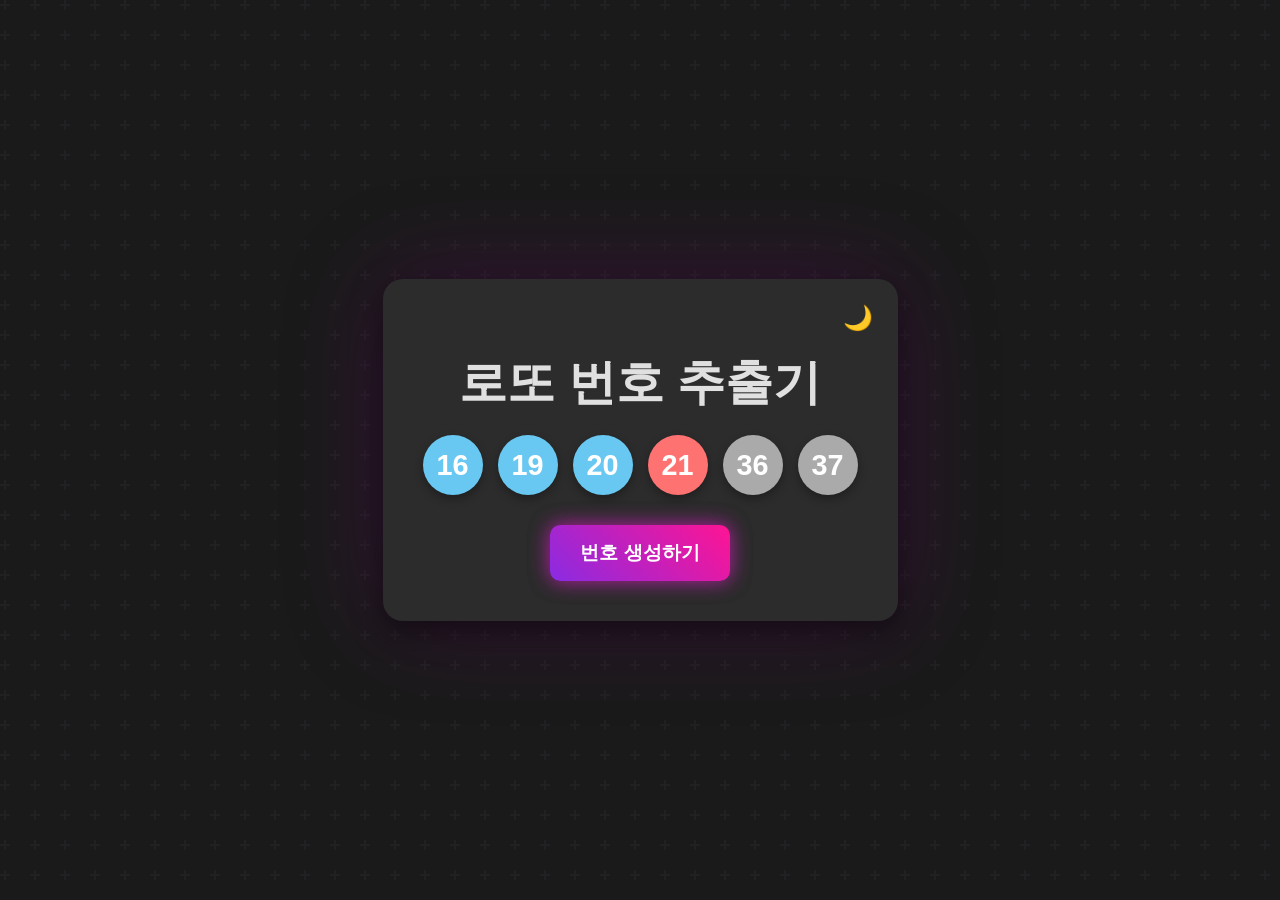
<file: index.html>
<!DOCTYPE html>
<html lang="en">
<head>
    <meta charset="UTF-8">
    <meta name="viewport" content="width=device-width, initial-scale=1.0">
    <title>로또 번호 추출기</title>
    <link rel="stylesheet" href="style.css">
</head>
<body>
    <div class="container">
        <div class="theme-toggle">
            <button id="theme-btn" aria-label="Toggle Theme">🌙</button>
        </div>
        <h1>로또 번호 추출기</h1>
        <div class="lotto-numbers">
            <span class="number"></span>
            <span class="number"></span>
            <span class="number"></span>
            <span class="number"></span>
            <span class="number"></span>
            <span class="number"></span>
        </div>
        <button id="generate-btn">번호 생성하기</button>
    </div>
    <script src="main.js"></script>
</body>
</html>
</file>
<file: style.css>
:root {
    --bg-color: #1a1a1a;
    --container-bg: #2c2c2c;
    --text-color: #e0e0e0;
    --number-bg: #444;
    --shadow: rgba(0, 0, 0, 0.5);
    --glow: rgba(128, 0, 128, 0.3);
}

[data-theme="light"] {
    --bg-color: #f0f2f5;
    --container-bg: #ffffff;
    --text-color: #333333;
    --number-bg: #eeeeee;
    --shadow: rgba(0, 0, 0, 0.1);
    --glow: rgba(0, 0, 0, 0.05);
}

body {
    background-color: var(--bg-color);
    color: var(--text-color);
    font-family: 'Poppins', sans-serif;
    display: flex;
    justify-content: center;
    align-items: center;
    height: 100vh;
    margin: 0;
    transition: background-color 0.3s ease, color 0.3s ease;
    background-image: url('data:image/svg+xml,%3Csvg width="60" height="60" viewBox="0 0 60 60" xmlns="http://www.w3.org/2000/svg"%3E%3Cg fill="none" fill-rule="evenodd"%3E%3Cg fill="%239C92AC" fill-opacity="0.05"%3E%3Cpath d="M36 34v-4h-2v4h-4v2h4v4h2v-4h4v-2h-4zm0-30V0h-2v4h-4v2h4v4h2V6h4V4h-4zM6 34v-4H4v4H0v2h4v4h2v-4h4v-2H6zM6 4V0H4v4H0v2h4v4h2V6h4V4H6z"/%3E%3C/g%3E%3C/g%3E%3C/svg%3E');
}

.container {
    background-color: var(--container-bg);
    padding: 40px;
    border-radius: 20px;
    box-shadow: 0 10px 30px var(--shadow), 0 0 100px var(--glow);
    text-align: center;
    position: relative;
    transition: background-color 0.3s ease, box-shadow 0.3s ease;
}

.theme-toggle {
    position: absolute;
    top: 20px;
    right: 20px;
}

#theme-btn {
    background: none;
    border: none;
    font-size: 1.5em;
    cursor: pointer;
    padding: 5px;
    border-radius: 50%;
    transition: transform 0.3s ease;
}

#theme-btn:hover {
    transform: scale(1.2);
}

h1 {
    font-size: 3em;
    margin-bottom: 20px;
    color: var(--text-color);
}

.lotto-numbers {
    display: flex;
    justify-content: center;
    gap: 15px;
    margin-bottom: 30px;
}

.number {
    width: 60px;
    height: 60px;
    border-radius: 50%;
    background-color: #444;
    display: flex;
    justify-content: center;
    align-items: center;
    font-size: 1.8em;
    font-weight: bold;
    box-shadow: 0 4px 10px rgba(0, 0, 0, 0.3);
    transition: transform 0.3s cubic-bezier(0.175, 0.885, 0.32, 1.275), background-color 0.3s ease;
}

#generate-btn {
    background: linear-gradient(45deg, #8a2be2, #ff1493);
    color: #fff;
    padding: 15px 30px;
    border: none;
    border-radius: 10px;
    font-size: 1.2em;
    font-weight: bold;
    cursor: pointer;
    box-shadow: 0 0 20px rgba(255, 20, 147, 0.5), 0 0 20px rgba(138, 43, 226, 0.5);
    transition: all 0.3s ease;
}

#generate-btn:hover {
    transform: scale(1.05);
    box-shadow: 0 0 30px rgba(255, 20, 147, 0.7), 0 0 30px rgba(138, 43, 226, 0.7);
}
</file>
